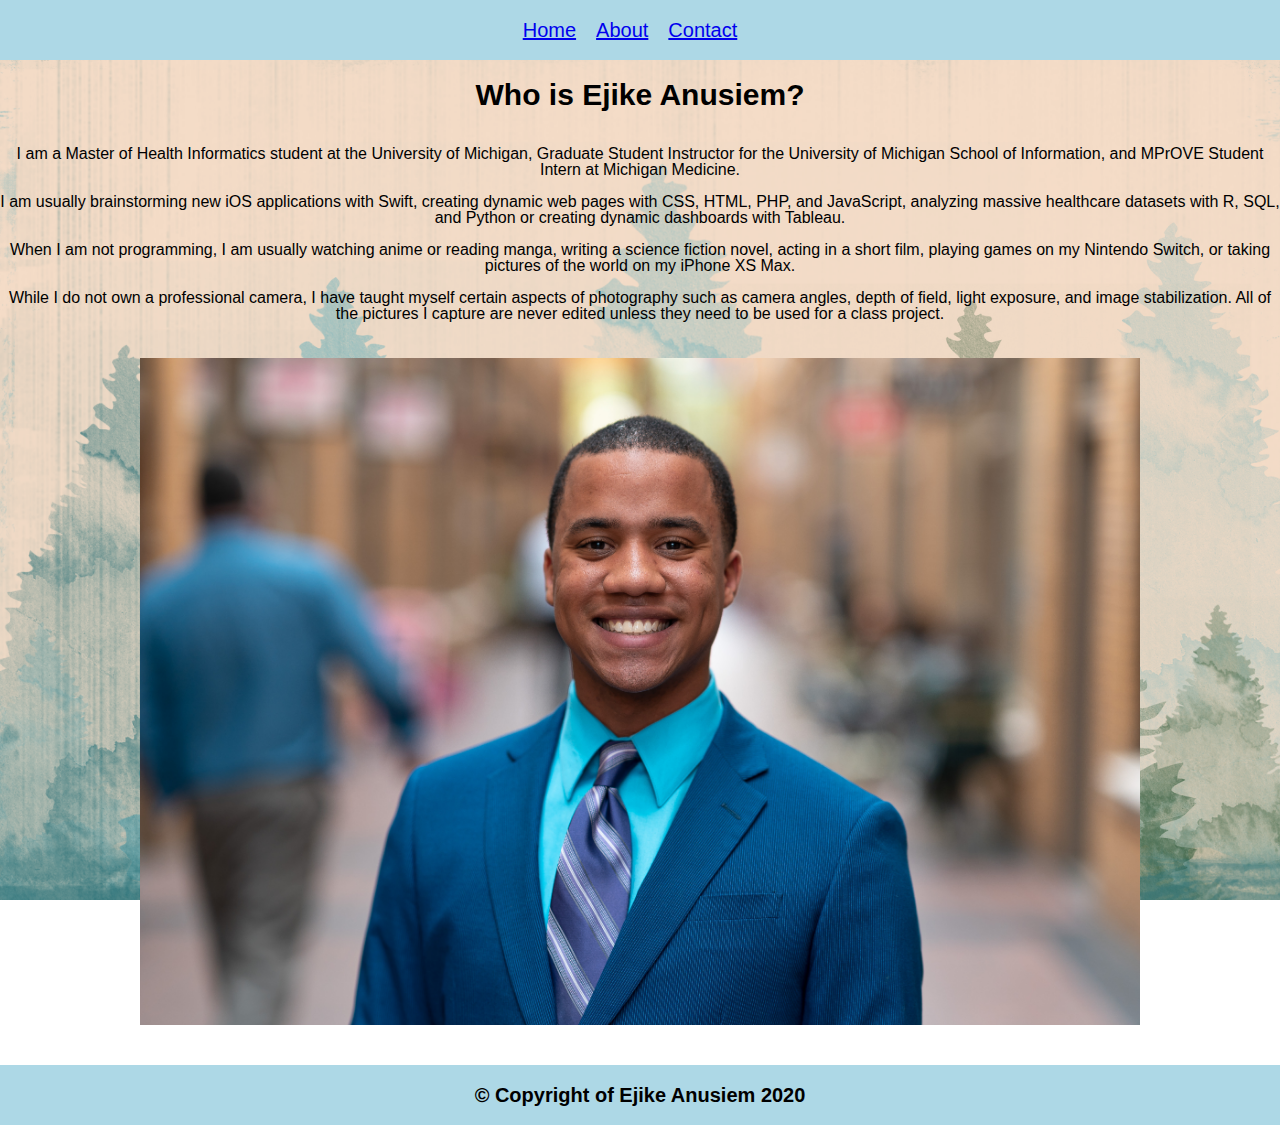
<file: index.html>
<!DOCTYPE html>
<html lang="en">
<head>
    <meta charset="UTF-8">
    <meta name="viewport" content="width=device-width, initial-scale=1">
    <link rel="stylesheet" type="text/css" href="css/html5reset.css">
    <link rel="stylesheet" type="text/css" href="css/style.css">
    <title>Home</title>
</head>
<body>
    <nav>
    <ul class="navigation-menu">
        <a href="index.html">Home</a>
    </ul>
    <ul class="navigation-menu">
        <a href="about.html">About</a>
    </ul>
    <ul class="navigation-menu">
        <a href="contact.html">Contact</a>
    </ul>
    </nav>
    <h1>
    Who is Ejike Anusiem?
    </h1><br>
    <p>
    I am a Master of Health Informatics student at the University of Michigan, Graduate Student Instructor for the University of Michigan School of Information, and MPrOVE Student Intern at Michigan Medicine.
    </p><br>
    <p>
    I am usually brainstorming new iOS applications with Swift, creating dynamic web pages with CSS, HTML, PHP, and JavaScript, analyzing massive healthcare datasets with R, SQL, and Python or creating dynamic dashboards with Tableau.
    </p><br>
    <p>
    When I am not programming, I am usually watching anime or reading manga, writing a science fiction novel, acting in a short film, playing games on my Nintendo Switch, or taking pictures of the world on my iPhone XS Max. 
    </p><br>
    <p>
        While I do not own a professional camera, I have taught myself certain aspects of photography such as camera angles, depth of field, light exposure, and image stabilization. All of the pictures I capture are never edited unless they need to be used for a class project.
    </p><br>
    <div class="main-gallery">
    <img src="images/headshot.jpg" alt="Headshot">
    </div>
</body>
<footer>
    &#169; Copyright of Ejike Anusiem 2020
</footer>
</html>
</file>
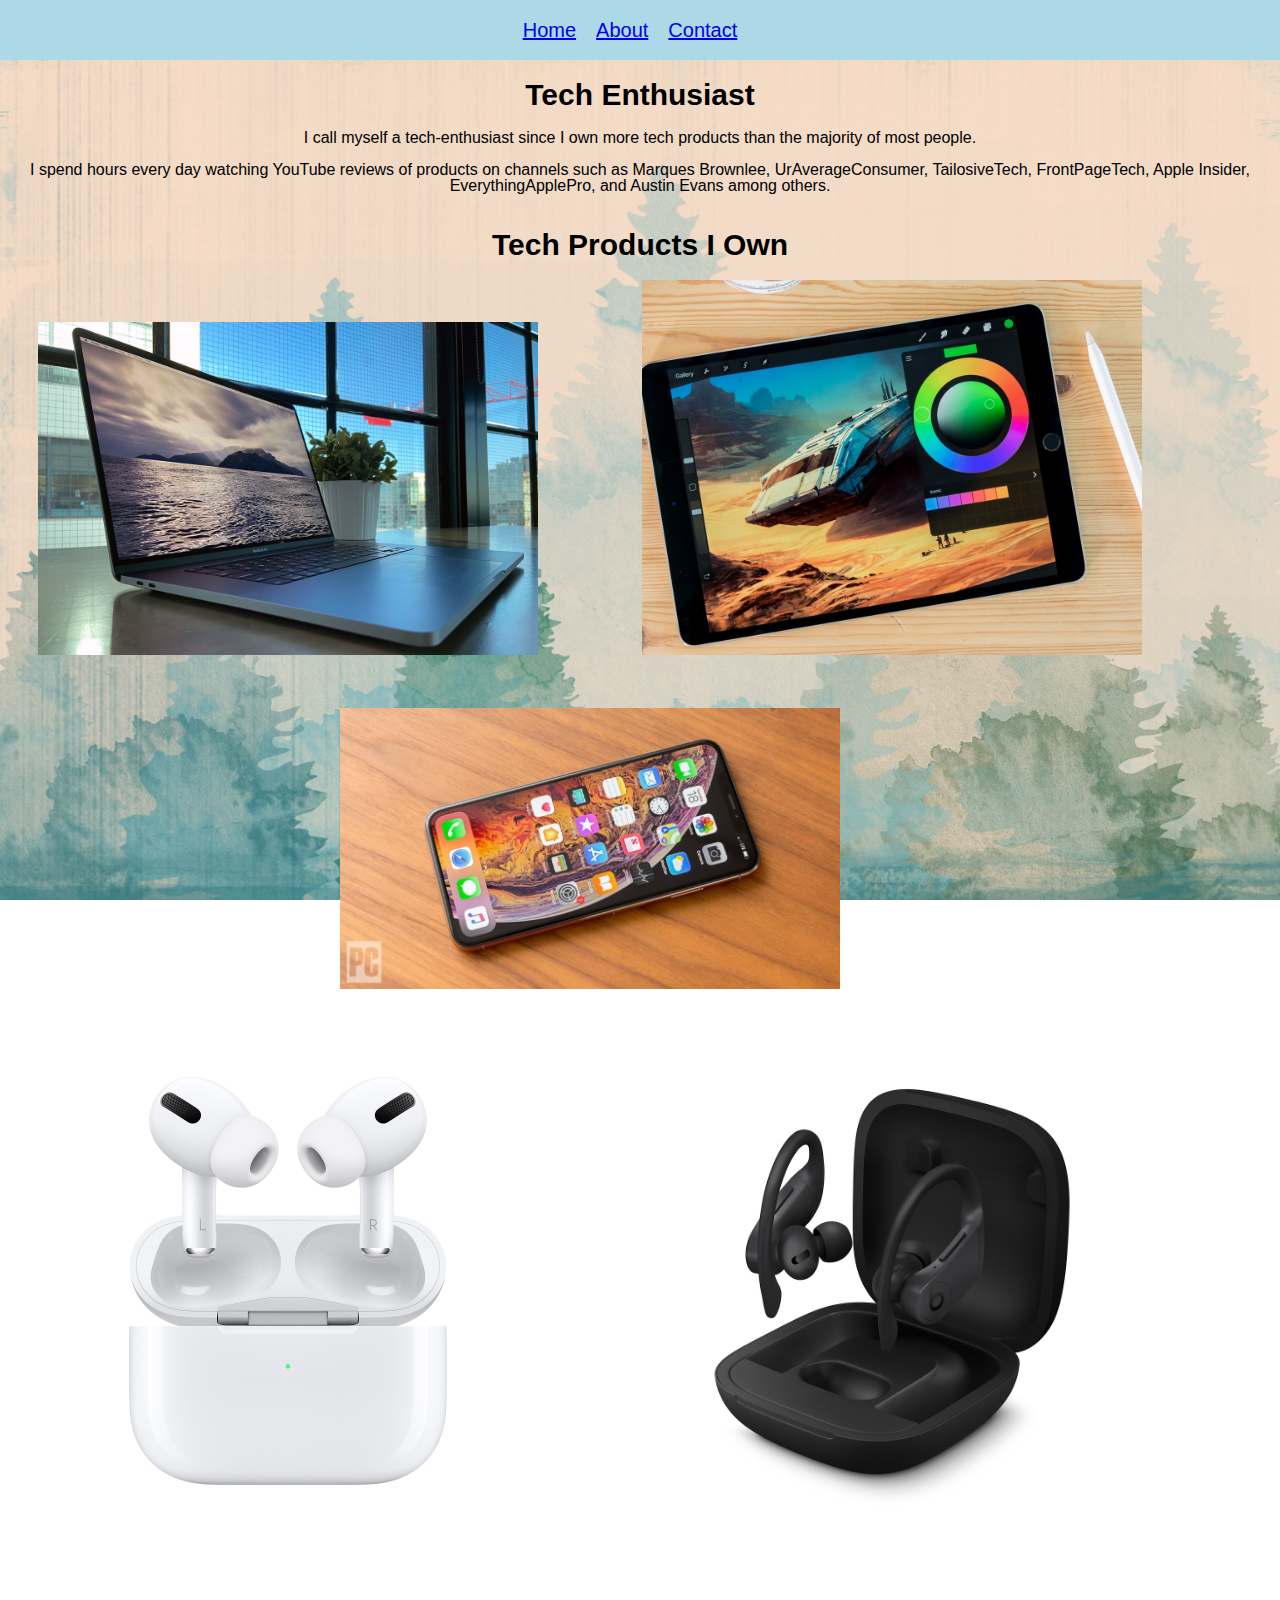
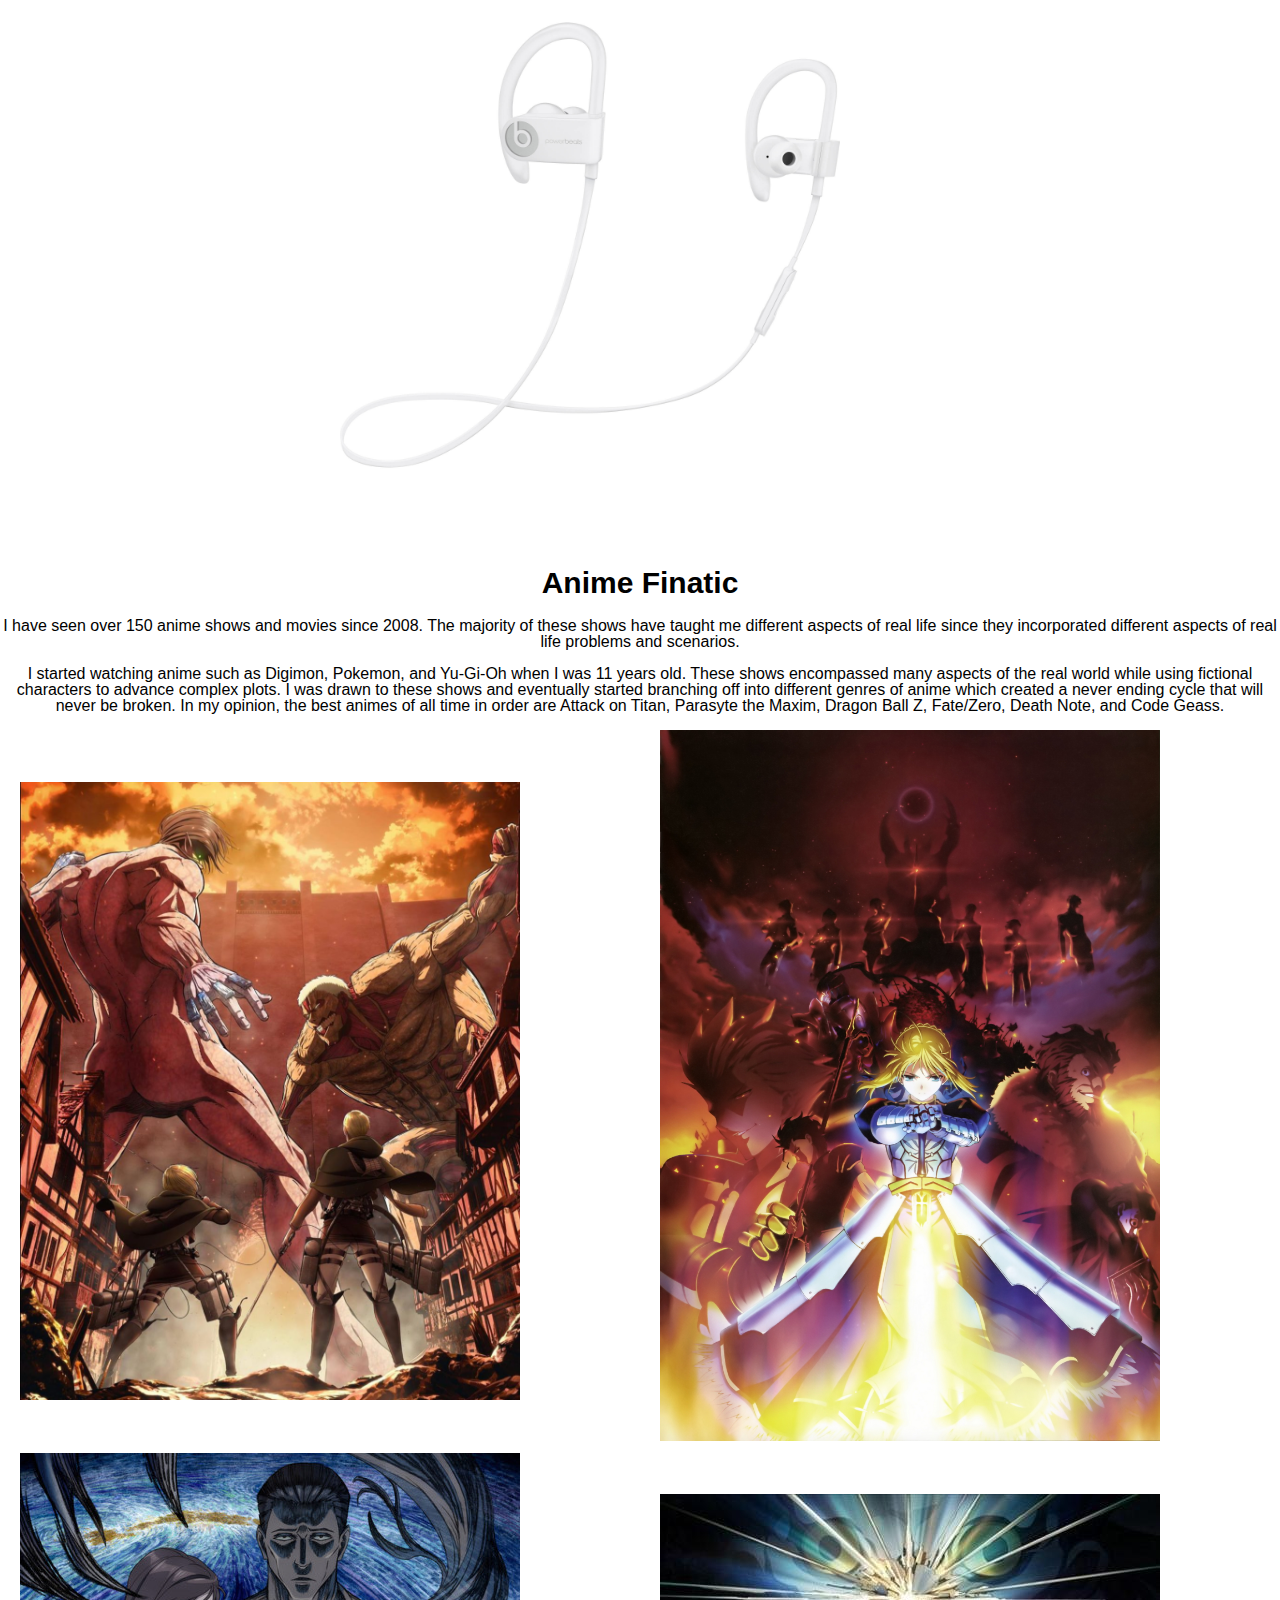
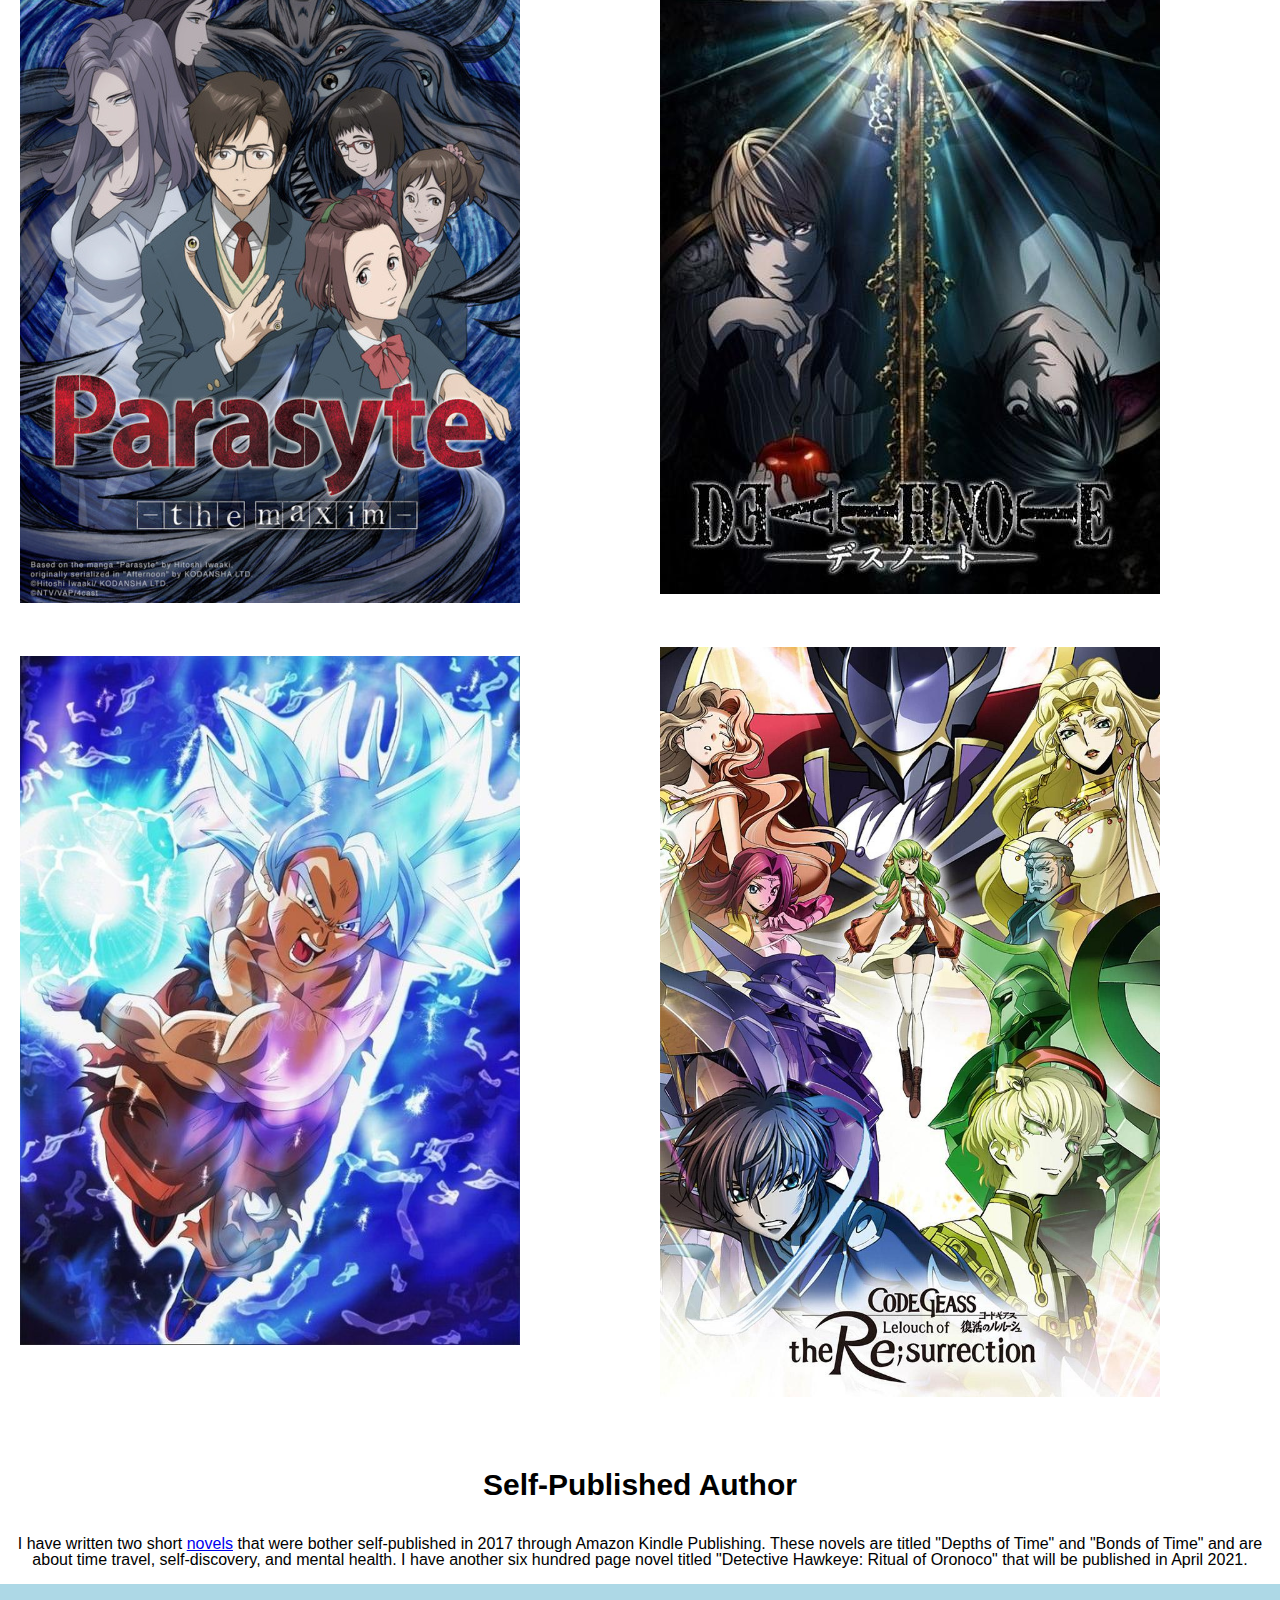
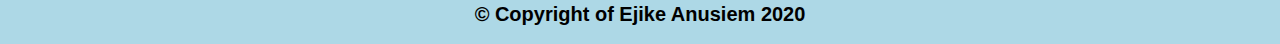
<file: about.html>
<!DOCTYPE html>
<html lang="en">
<head>
    <meta charset="UTF-8">
    <meta name="viewport" content="width=device-width, initial-scale=1">
    <link rel="stylesheet" type="text/css" href="css/html5reset.css">
    <link rel="stylesheet" type="text/css" href="css/style.css">
    <title>About</title>
</head>
<body>
    <nav>
        <ul class="navigation-menu">
            <a href="index.html">Home</a>
        </ul>
        <ul class="navigation-menu">
            <a href="about.html">About</a>
        </ul>
        <ul class="navigation-menu">
            <a href="contact.html">Contact</a>
        </ul>
    </nav>
    <h1>
    Tech Enthusiast
    </h1>
    <p>
    I call myself a tech-enthusiast since I own more tech products than the majority of most people.
    </p><br>
    <p>
    I spend hours every day watching YouTube reviews of products on channels such as Marques Brownlee, UrAverageConsumer, TailosiveTech, FrontPageTech, Apple Insider, EverythingApplePro, and Austin Evans among others. 
    </p><br>
    <h2>
    Tech Products I Own
    </h2>
    <div class="tech-gallery">
    <div class="first-tech-gallery">
        <img src="images/macbook-pro.jpg" alt="MacBook Pro">
        <img src="images/ipad-pro.jpg" alt="iPad Pro">
        <img src="images/iphone-xs-max.jpg" alt="iPhone XS Max">
    </div>
    </div>
    <div class="second-tech-gallery">
        <img src="images/airpods-pros.jpg" alt="AirPods Pros">
        <img src="images/powerbeats-pro.jpg" alt="PowerBeats Pro">
        <img src="images/powerbeats-three.jpg" alt="PowerBeats 3">
    </div>
    <h3>
    Anime Finatic
    </h3>
    <p>
    I have seen over 150 anime shows and movies since 2008. 
    The majority of these shows have taught me different aspects of real life since they incorporated different aspects of real life problems and scenarios.
    </p><br>
    <p>
    I started watching anime such as Digimon, Pokemon, and Yu-Gi-Oh when I was 11 years old. 
    These shows encompassed many aspects of the real world while using fictional characters to advance complex plots. 
    I was drawn to these shows and eventually started branching off into different genres of anime which created a never ending cycle that will never be broken.
    In my opinion, the best animes of all time in order are Attack on Titan, Parasyte the Maxim, Dragon Ball Z, Fate/Zero, Death Note, and Code Geass.
    </p><br>
    <div class="anime-gallery">
        <div class="first-anime-gallery">
        <img src="images/attack-on-titan.jpg" alt="Attack on Titan">
        <img src="images/parasyte-the-maxim.jpg" alt="Parasute the Maxim">
        <img src="images/dragon-ball-super.jpg" alt="Dragon Ball Super">
    </div>
    <div class="second-anime-gallery">
        <img src="images/fate-zero.jpg" alt="Fate Zero">
        <img src="images/death-note.jpg" alt="Death Note">
        <img src="images/code-geass.jpg" alt="Code Geass">
    </div>
    </div>
    <h4>
    Self-Published Author
    </h4><br>
    <p>
    I have written two short <a href="https://www.amazon.com/s?i=stripbooks&rh=p_27%3AEjike+Anusiem&s=relevancerank&text=Ejike+Anusiem&ref=dp_byline_sr_book_1">novels</a> that were bother self-published in 2017 through Amazon Kindle Publishing. 
    These novels are titled "Depths of Time" and "Bonds of Time" and are about time travel, self-discovery, and mental health. 
    I have another six hundred page novel titled "Detective Hawkeye: Ritual of Oronoco" that will be published in April 2021.   
    </p><br>
</body>
<footer>
    &#169; Copyright of Ejike Anusiem 2020 
</footer>
</html>
</file>
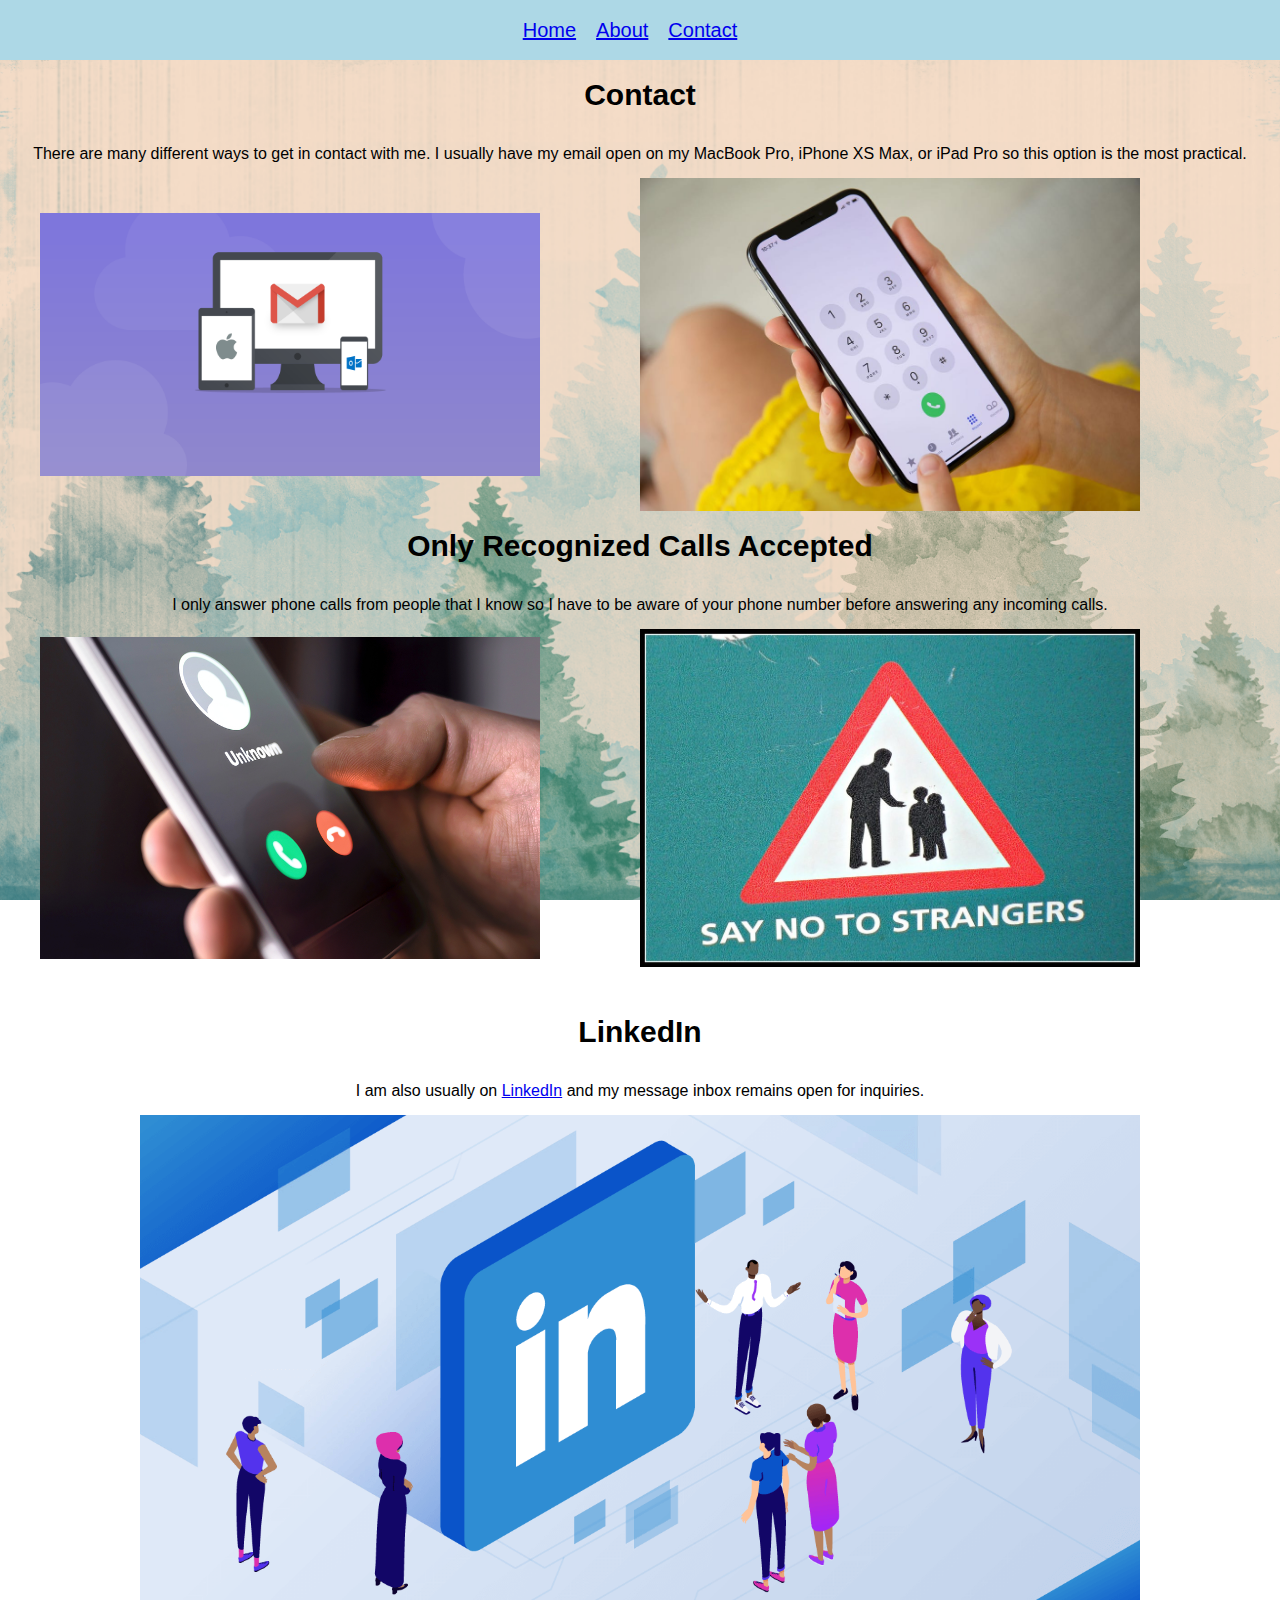
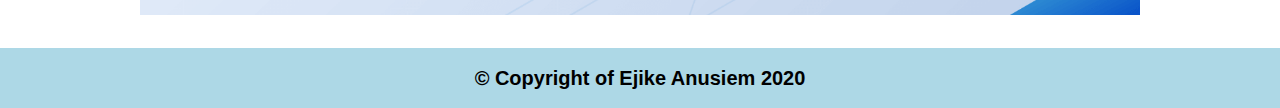
<file: contact.html>
<!DOCTYPE html>
<html lang="en">
<head>
    <meta charset="UTF-8">
    <meta name="viewport" content="width=device-width, initial-scale=1">
    <link rel="stylesheet" type="text/css" href="css/html5reset.css">
    <link rel="stylesheet" type="text/css" href="css/style.css">
    <title>Contact</title>
</head>
<body>
    <nav>
        <ul class="navigation-menu">
            <a href="index.html">Home</a>
        </ul>
        <ul class="navigation-menu">
            <a href="about.html">About</a>
        </ul>
        <ul class="navigation-menu">
            <a href="contact.html">Contact</a>
        </ul>
    </nav>
    <h1>
    Contact
    </h1><br>
    <p>
    There are many different ways to get in contact with me. I usually have my email open on my MacBook Pro, iPhone XS Max, or iPad Pro so this option is the most practical.
    </p><br>
    <div class="contact-gallery">
        <img src="images/email-clients.jpg" alt="Email Clients">
        <img src="images/call-screen.jpg" alt="Call Screen">
    </div>
    <h2>
    Only Recognized Calls Accepted
    </h2><br>
    <p>
    I only answer phone calls from people that I know so I have to be aware of your phone number before answering any incoming calls. 
    </p><br>
    <div class="phone-gallery">
        <img src="images/unknown-call.jpg" alt="Unknown Call">
        <img src="images/stranger-danger.jpg" alt="Stranger Danger">
    </div>
    <h3>
    LinkedIn
    </h3><br>
    <p>
    I am also usually on <a href="https://www.linkedin.com/in/ejikeanusiem/">LinkedIn</a> and my message inbox remains open for inquiries. 
    </p><br>
    <div class="linkedin">
    <img src="images/linkedin.jpg" alt="LinkedIn">
    </div>
</body>
<footer>
    &#169; Copyright of Ejike Anusiem 2020 
</footer>
</html>
</file>
<file: css/style.css>
/* Phone Size */
@media screen and (min-width: 375px){

    html{
        scroll-behavior: smooth;
    }

    body{
        height: 100%;
        text-align: center;
        font-family: 'Roboto', 'Arial', sans-serif;
        background-size: cover;
        background-position: center;
        background-attachment: fixed;
        background-repeat: no-repeat;
        background-image: url(../images/website-background.jpg);
    }

    nav{
        display: flex;
        flex-direction: row;
        align-content: center;
        justify-content: center;
        background-color:#ADD8E6;
    }

    ul{
        font-size: 16px;
        padding-top: 20px;
        padding-right: 20px;
        padding-bottom: 20px;
    }

    h1,h2,h3,h4{
        font-size: 20px;
        text-align: center;
        padding-top: 20px;
        padding-bottom: 20px;
    }

    p{
        font-size: 14px;
        text-align: center;
    }

    .main-gallery{
        display: flex;
        align-items: center;
        justify-content: center;
    }

    .main-gallery img{
        width: 400px;
        padding-top: 20px;
        padding-bottom: 40px;
    }

    .anime-gallery{
        display: flex;
        align-items: center;
        justify-content: center;
    }

    .first-anime-gallery img{
        width: 150px;
        padding-bottom: 50px;
        padding-right: 100px;
    }

    .second-anime-gallery img{
        width: 150px;
        padding-bottom: 50px;
        padding-right: 100px;
    }

    .contact-gallery{
        display: flex;
        align-items: center;
        justify-content: center;
    }

    .contact-gallery img{
        width: 150px;
        padding-right: 100px;
    }

    .phone-gallery{
        display: flex;
        align-items: center;
        justify-content: center;
    }

    .phone-gallery img{
        width: 150px;
        padding-bottom: 30px;
        padding-right: 100px;
    }

    .tech-gallery{
        display: flex;
        align-items: center;
        justify-content: center;
    }

    .tech-gallery img{
        width: 150px;
        padding-bottom: 30px;
        padding-right: 100px;
    }

    .first-tech-gallery img{
        width: 150px;
        padding-bottom: 50px;
        padding-right: 100px;
    }

    .second-tech-gallery img{
        width: 150px;
        padding-bottom: 50px;
        padding-right: 100px;
    }

    .linkedin img{
        width: 150px;
        padding-bottom: 30px;
    }

    footer{
        font-size: 16px;
        font-weight: bold;
        text-align: center;
        padding-top: 20px;
        padding-bottom: 20px;
        position: fixed bottom;
        background-color:#ADD8E6;
    }
}

/* Tablet Size */
@media screen and (min-width: 768px){

    ul{
        font-size: 20px;
    }
    
    h1,h2,h3,h4{
        font-size: 30px;
    }

    p{
        font-size: 16px;
    }

    .main-gallery img{
        width: 500px;
    }

    .phone-gallery img{
        width: 500px;
    }

    .first-anime-gallery img{
        width: 300px;
    }

    .second-anime-gallery img{
        width: 300px;
    }

    .contact-gallery img{
        width: 300px;
    }

    .first-tech-gallery img{
        width: 500px;
    }

    .second-tech-gallery img{
        width: 500px;
    }

    .linkedin img{
        width: 500px;
    }

    footer{
        font-size: 20px;
    }
}

/* Desktop Size */
@media screen and (min-width: 1050px){

    ul{
        font-size: 20px;
    }
    
    h1,h2,h3,h4{
        font-size: 30px;
    }

    p{
        font-size: 16px;
    }

    .main-gallery img{
        width: 1000px;
    }

    .phone-gallery img{
        width: 500px;
    }

    .first-anime-gallery img{
        width: 500px;
    }

    .second-anime-gallery img{
        width: 500px;
    }

    .contact-gallery img{
        width: 500px;
    }

    .first-tech-gallery img{
        width: 500px;
    }

    .second-tech-gallery img{
        width: 500px;
    }

    .linkedin img{
        width: 1000px;
    }

    footer{
        font-size: 20px;
    }
}
</file>
